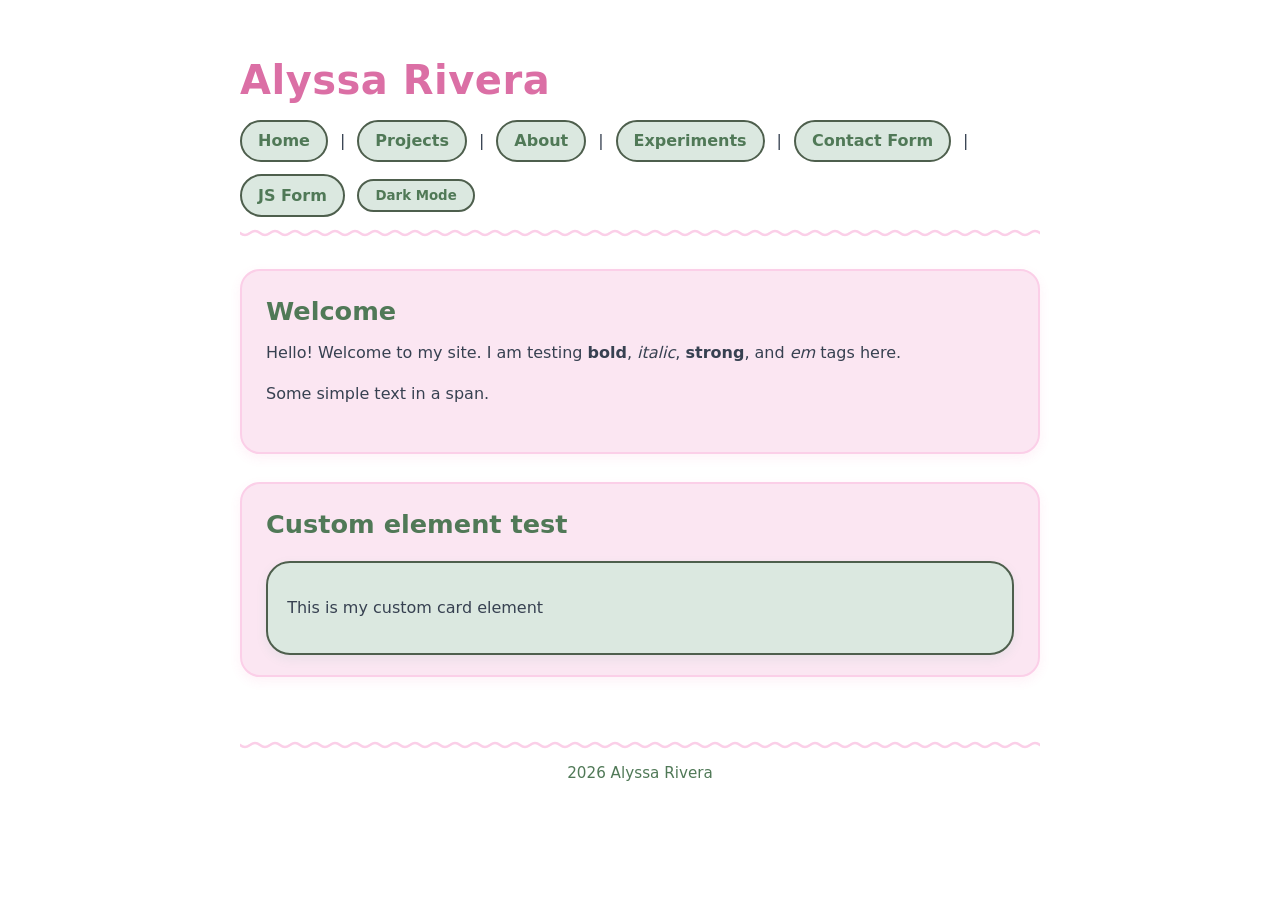
<file: index.html>
<!DOCTYPE html>
<html lang="en">
<head>
  <link rel="stylesheet" href="styles.css">
  <meta charset="UTF-8">
  <title>Home</title>
  <link rel="icon" href="data:,">
  <script src="theme.js" defer></script>
  <script>
    // placeholder script for analytics requirement
  </script>

  <!-- custom element 2 -->
  <script>
    class HelloWorld extends HTMLElement {
      connectedCallback() {
        console.log("Hello World!");
      }
    }
    customElements.define('hello-world', HelloWorld);
  </script>
</head>
<body>
  <!-- custom element instantiation -->
  <hello-world></hello-world>

  <header>
    <h1>Alyssa Rivera</h1>
    <nav>
      <a href="index.html">Home</a> |
      <a href="projects.html">Projects</a> |
      <a href="about.html">About</a> |
      <a href="experiments.html">Experiments</a> |
      <a href="form-no-js.html">Contact Form</a> |
      <a href="form-with-js.html">JS Form</a>
      <button type="button" id="theme-toggle" hidden>Dark Mode</button>
    </nav>
  </header>

  <main>
    <section>
      <h2>Welcome</h2>
      <p>Hello! Welcome to my site. I am testing <b>bold</b>, <i>italic</i>, <strong>strong</strong>, and <em>em</em> tags here.</p>
      <div>
        <span>Some simple text in a span.</span>
      </div>
      <br>
      <noscript>
        <p>javascript is currently turned off</p>
      </noscript>
    </section>

    <section>
      <h2>Custom element test</h2>
      <my-card>
        <p>This is my custom card element</p>
      </my-card>
    </section>
  </main>

  <footer>
    <p>2026 Alyssa Rivera</p>
  </footer>
</body>
</html>
</file>
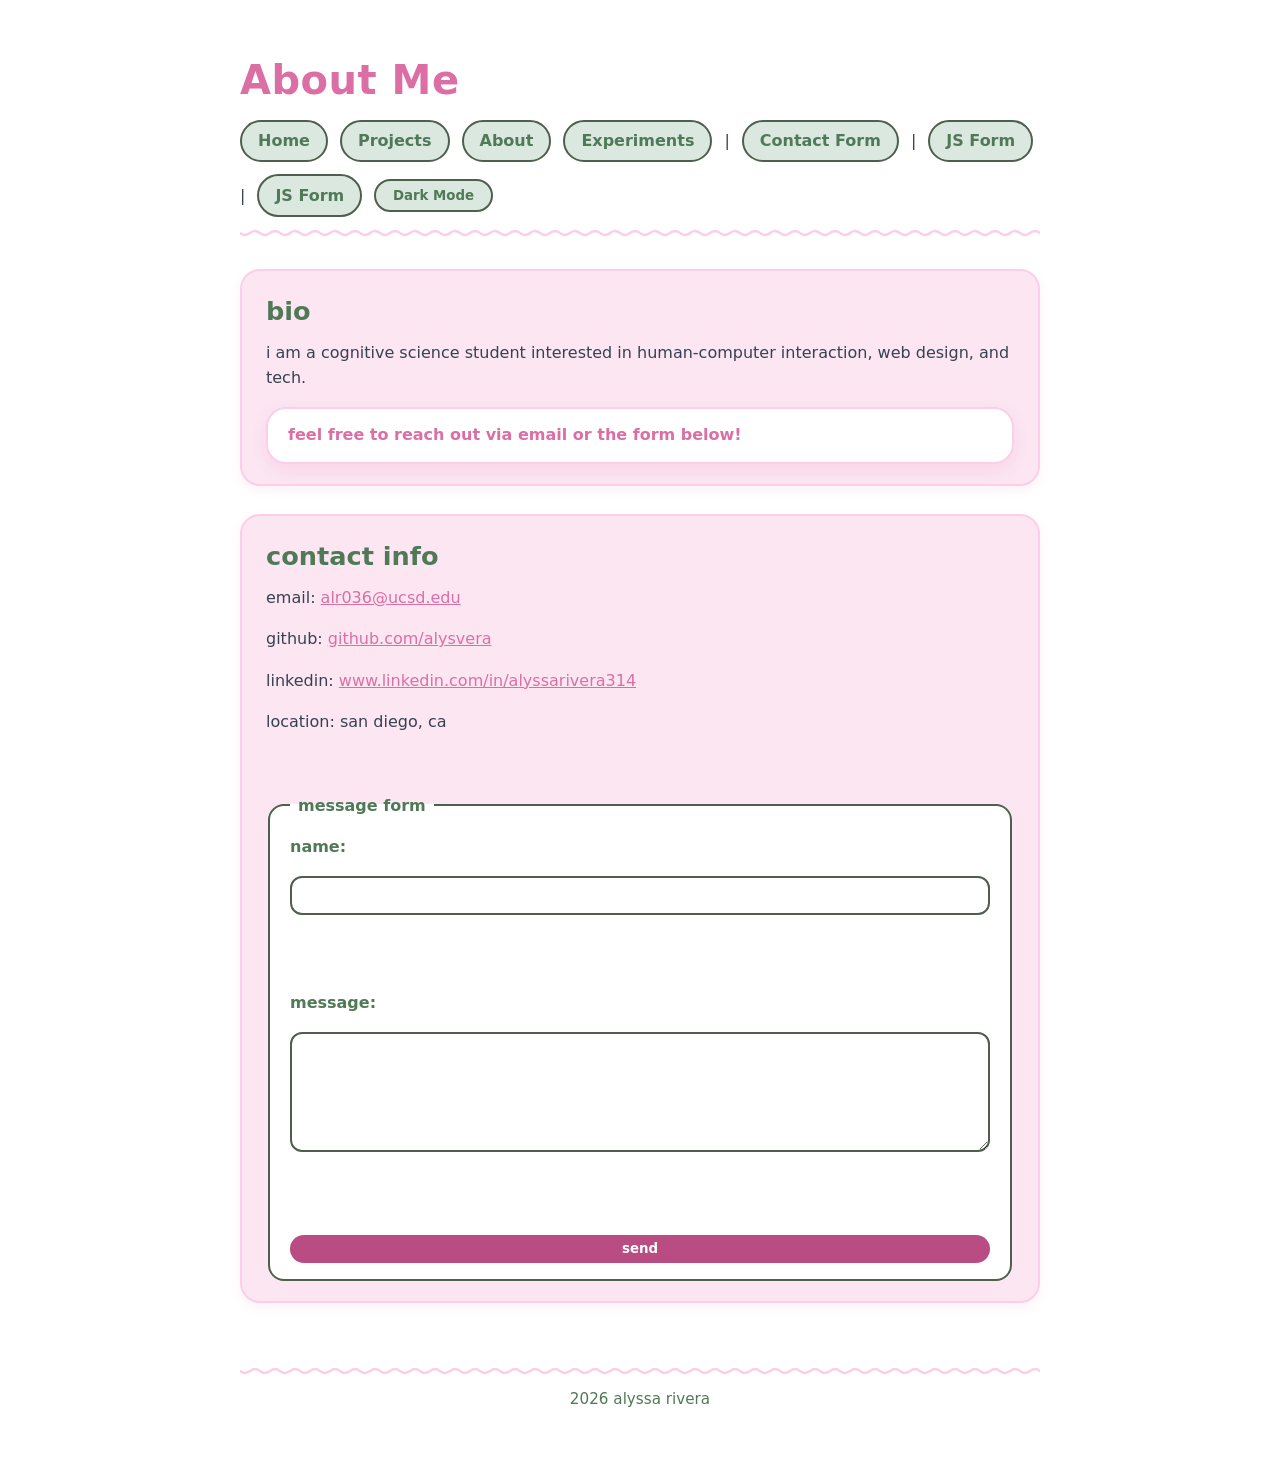
<file: about.html>
<!DOCTYPE html>
<html lang="en">
<head>
  <link rel="stylesheet" href="styles.css">
  <meta charset="UTF-8">
  <title>About</title>
  <script src="theme.js" defer></script>
</head>
<body>
  <header>
    <h1>About Me</h1>
    <nav>
      <a href="index.html">Home</a>
      <a href="projects.html">Projects</a>
      <a href="about.html">About</a>
      <a href="experiments.html">Experiments</a> |
      <a href="form-no-js.html">Contact Form</a> |
      <a href="form-with-js.html">JS Form</a> |
      <a href="form-with-js.html">JS Form</a>
      <button type="button" id="theme-toggle" hidden>Dark Mode</button>
    </nav>
  </header>

  <main>
    <section>
      <h2>bio</h2>
      <p>i am a cognitive science student interested in human-computer interaction, web design, and tech.</p>

      <!-- dialog element test -->
      <dialog open>
        <p>feel free to reach out via email or the form below!</p>
      </dialog>
    </section>

    <section>
      <h2>contact info</h2>
      <p>email: <a href="mailto:alr036@ucsd.edu">alr036@ucsd.edu</a></p>
      <p>github: <a href="https://github.com" target="_blank" rel="noopener">github.com/alysvera</a></p>
      <p>linkedin: <a href="https://linkedin.com" target="_blank" rel="noopener">www.linkedin.com/in/alyssarivera314</a></p>
      <p>location: san diego, ca</p>

      <br>

      <!-- required form tags block -->
      <form action="#">
        <fieldset>
          <legend>message form</legend>

          <label for="name">name:</label>
          <input type="text" id="name" name="name"><br><br>

          <label for="msg">message:</label>
          <textarea id="msg" name="msg"></textarea><br><br>

          <input type="submit" value="send">
        </fieldset>
      </form>
    </section>
  </main>

  <footer>
    <p>2026 alyssa rivera</p>
  </footer>
</body>
</html>
</file>
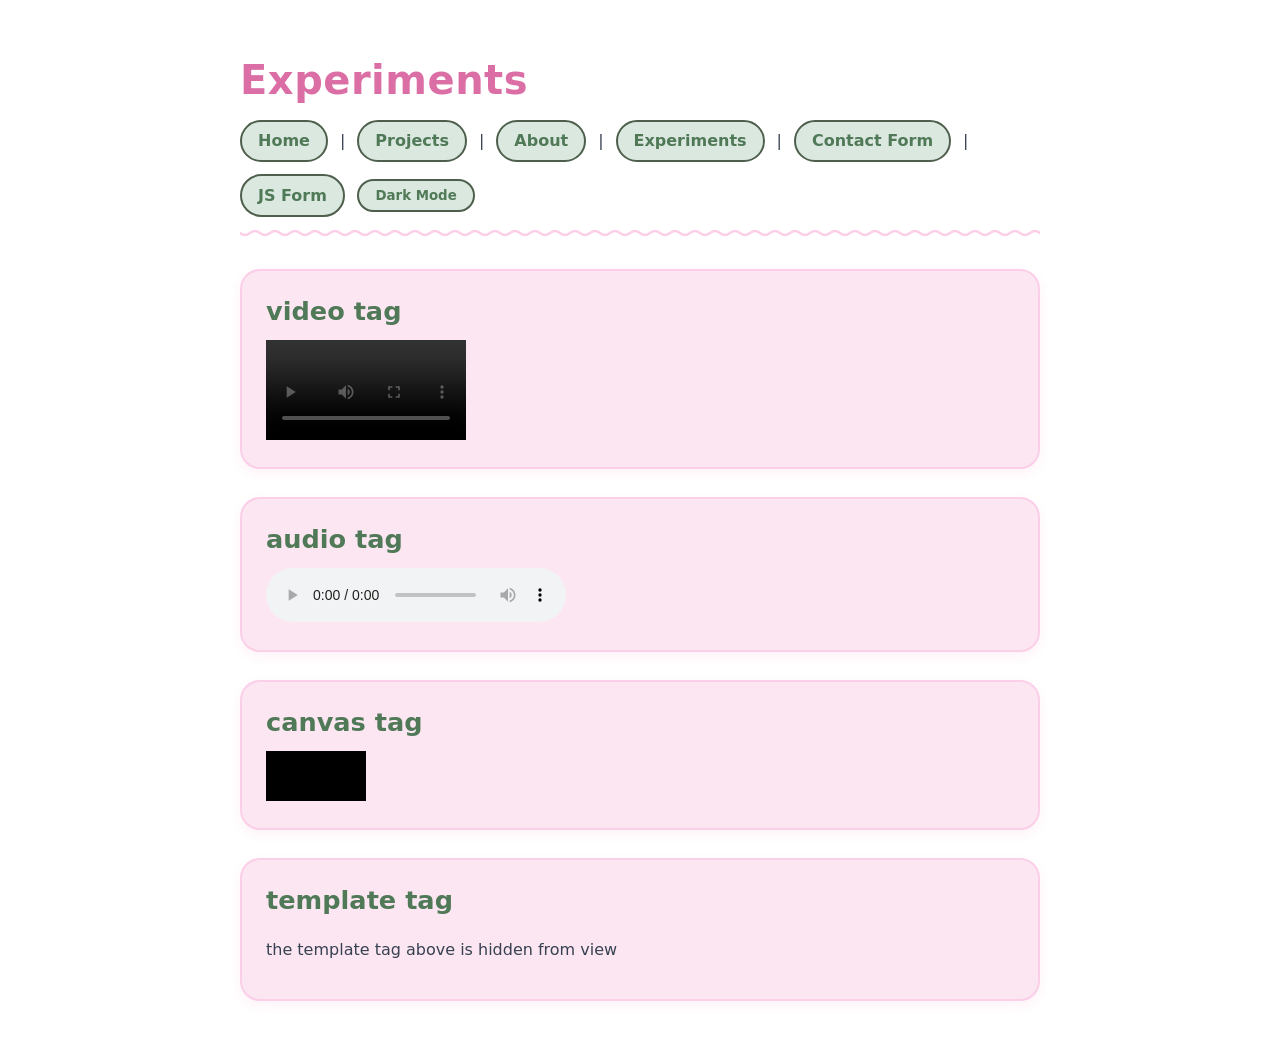
<file: experiments.html>
<!DOCTYPE html>
<html lang="en">
<head>
  <link rel="stylesheet" href="styles.css">
  <meta charset="UTF-8">
  <title>Experiments</title>
  <script src="theme.js" defer></script>
</head>
<body>
  <header>
    <h1>Experiments</h1>
    <nav>
      <a href="index.html">Home</a> |
      <a href="projects.html">Projects</a> |
      <a href="about.html">About</a> |
      <a href="experiments.html">Experiments</a> |
      <a href="form-no-js.html">Contact Form</a> |
      <a href="form-with-js.html">JS Form</a>
      <button type="button" id="theme-toggle" hidden>Dark Mode</button>
    </nav>
  </header>

  <main>
    <section>
      <h2>video tag</h2>
      <video controls width="200">
        <source src="https://cdn.pixabay.com/video/2025/05/27/282086.mp4?download" type="video/mp4">
      </video>
    </section>

    <section>
      <h2>audio tag</h2>
      <audio controls src="https://cdn.pixabay.com/download/audio/2026/04/13/audio_9bee257339.mp3?filename=alexzavesa-calm-inspiring-piano-logo-short-version-518990.mp3"></audio>
    </section>

    <section>
      <h2>canvas tag</h2>
      <canvas id="myCanvas" width="100" height="50"></canvas>
      <script>
        const canvas = document.getElementById("myCanvas");
        const ctx = canvas.getContext("2d");
        ctx.fillRect(0, 0, 100, 50);
      </script>
    </section>

    <section>
      <h2>template tag</h2>
      <template id="myTemp">
        <p>this is inside the template</p>
      </template>
      <p>the template tag above is hidden from view</p>
    </section>
</main>
</body>
</html>
</file>
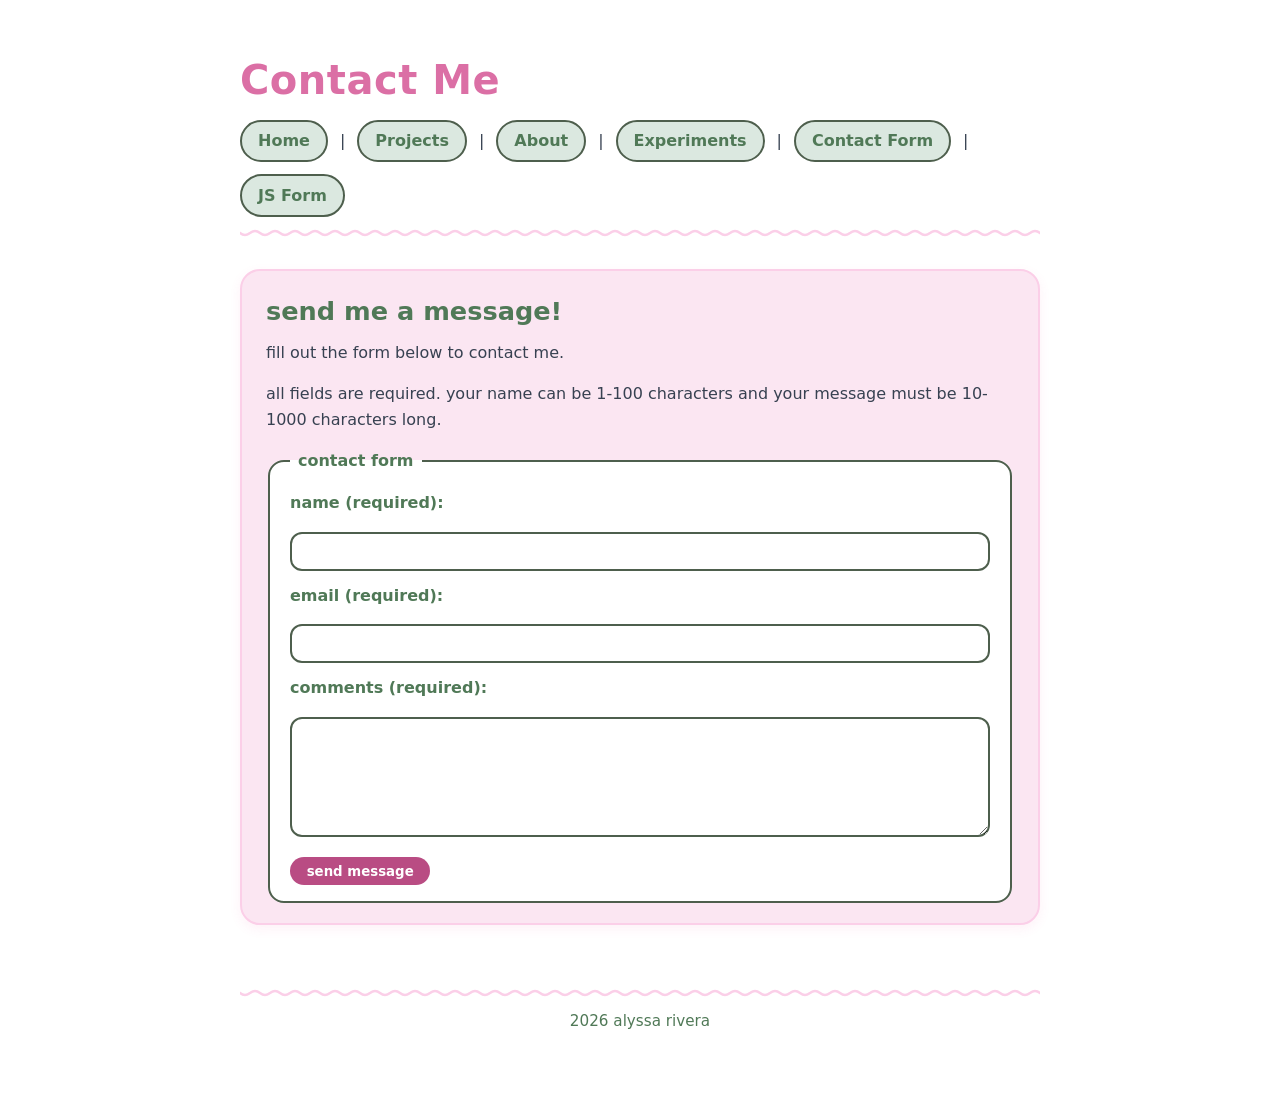
<file: form-no-js.html>
<!DOCTYPE html>
<html lang="en">
<head>
    <meta charset="UTF-8">
    <meta name="viewport" content="width=device-width, initial-scale=1.0">
    <title>Contact Form</title>
    <link rel="stylesheet" href="styles.css">
</head>
<body>
    <header>
        <h1>Contact Me</h1>
        <nav>
            <a href="index.html">Home</a> |
            <a href="projects.html">Projects</a> |
            <a href="about.html">About</a> |
            <a href="experiments.html">Experiments</a> |
            <a href="form-no-js.html">Contact Form</a> |
            <a href="form-with-js.html">JS Form</a>
        </nav>
    </header>

    <main>
        <section>
            <h2>send me a message!</h2>
            <p>fill out the form below to contact me.</p>
            <p>all fields are required. your name can be
               1-100 characters and your message must be
               10-1000 characters long.</p>

            <form action="https://httpbin.org/post" method="post">
                <fieldset>
                    <legend>contact form</legend>

                    <label for="name">name (required):</label>
                    <input type="text" id="name" name="name"
                           autocomplete="name" required
                           minlength="1" maxlength="100">

                    <label for="email">email (required):</label>
                    <input type="email" id="email" name="email"
                           autocomplete="email" required>

                    <label for="comments">comments (required):</label>
                    <textarea id="comments" name="comments"
                              required minlength="10"
                              maxlength="1000"></textarea>

                    <input type="hidden" name="possible_bot"
                           value="true">

                    <button type="submit">send message</button>
                </fieldset>
            </form>
        </section>
    </main>

    <footer>
        <p>2026 alyssa rivera</p>
    </footer>
</body>
</html>
</file>
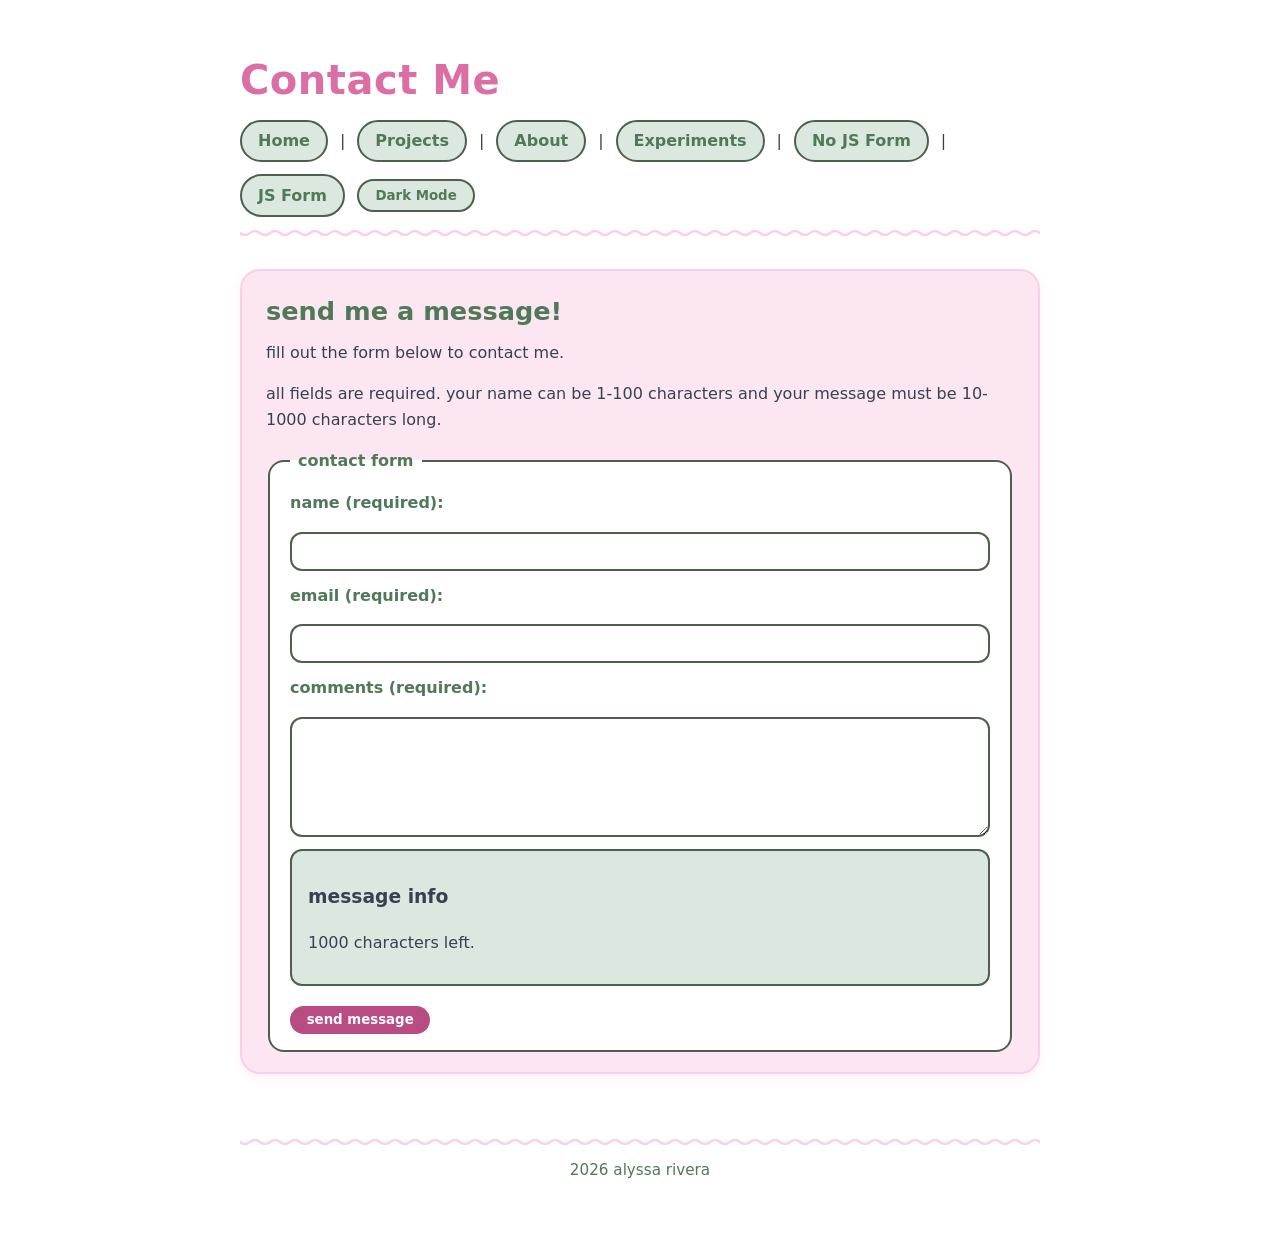
<file: form-with-js.html>
<!DOCTYPE html>
<html lang="en">
<head>
    <meta charset="UTF-8">
    <meta name="viewport" content="width=device-width, initial-scale=1.0">
    <title>Contact Form with JS</title>
    <link rel="stylesheet" href="styles.css">
    <script src="form.js" defer></script>
    <script src="theme.js" defer></script>
</head>
<body>
    <header>
        <h1>Contact Me</h1>
        <nav>
            <a href="index.html">Home</a> |
            <a href="projects.html">Projects</a> |
            <a href="about.html">About</a> |
            <a href="experiments.html">Experiments</a> |
            <a href="form-no-js.html">No JS Form</a> |
            <a href="form-with-js.html">JS Form</a>
            <button type="button" id="theme-toggle" hidden>Dark Mode</button>
        </nav>
    </header>

    <main>
        <section>
            <h2>send me a message!</h2>
            <p>fill out the form below to contact me.</p>
            <p>
                all fields are required. your name can be
                1-100 characters and your message must be
                10-1000 characters long.
            </p>

            <form action="https://httpbin.org/post" method="post">
                <fieldset>
                    <legend>contact form</legend>

                    <!-- name field -->
                    <label for="name">name (required):</label>
                    <input type="text" id="name" name="name"
                           autocomplete="name"
                           required minlength="1" maxlength="100"
                           aria-describedby="name-error">

                    <!-- email field -->
                    <label for="email">email (required):</label>
                    <input type="email" id="email" name="email"
                           autocomplete="email"
                           required
                           aria-describedby="email-error">

                    <!-- comments field -->
                    <label for="comments">comments (required):</label>
                    <textarea id="comments" name="comments"
                              required minlength="10" maxlength="1000"
                              aria-describedby="comments-error character-count"></textarea>

                    <!-- hidden fields -->
                    <input type="hidden" name="possible_bot" value="true">

                    <input type="hidden" id="form-errors"
                           name="form-errors" value="[]">

                    <!-- error messages -->
                    <div id="error-area" aria-live="polite" hidden>
                        <h3>form errors</h3>
                        <p id="name-error"></p>
                        <p id="email-error"></p>
                        <p id="comments-error"></p>
                    </div>

                    <!-- character counter -->
                    <div id="info-area" hidden>
                        <h3>message info</h3>
                        <p id="character-count"></p>
                    </div>

                    <button type="submit">send message</button>
                </fieldset>
            </form>
        </section>
    </main>

    <footer>
        <p>2026 alyssa rivera</p>
    </footer>
</body>
</html>
</file>
<file: styles.css>
/* author: alyssa rivera */
/* homework 4 styles */

/* light mode colors */
:root {
  --color-pink: #db6fa5;
  --color-green: #507957;
  --color-bubble-pink: #fbe6f2;
  --color-bubble-green: #dbe8e0;
  --color-bg: #ffffff;
  --color-text: #374151;
  --color-field: #ffffff;
  --color-border: #4e5f4d;
  --color-soft-border: #fbcfe8;
  --color-error-bg: #fff1f0;
  --color-error-text: #9f1d16;
  --color-error-border: #b42318;
  --font-bubbly: ui-rounded, "Comic Sans MS", "Chalkboard SE", system-ui, sans-serif;
  --max-width: 800px;
}

/* dark mode colors */
[data-theme="dark"] {
  --color-pink: #f3a6d0;
  --color-green: #b1d9b7;
  --color-bubble-pink: #382936;
  --color-bubble-green: #293d33;
  --color-bg: #1e1e24;
  --color-text: #f5edf3;
  --color-field: #302c35;
  --color-border: #b1d9b7;
  --color-soft-border: #80546f;
  --color-error-bg: #482c34;
  --color-error-text: #ffd0d0;
  --color-error-border: #ff9a9a;
}

/* base styles */
* {
  box-sizing: border-box;
}

body {
  font-family: var(--font-bubbly);
  color: var(--color-text);
  background-color: var(--color-bg);
  line-height: 1.6;
  margin: 0;
  padding: 2rem 1rem;
}

/* layout */
header, main, footer {
  max-width: var(--max-width);
  margin: 0 auto;
  padding: 1rem 0;
}

/* headings */
h1 {
  font-size: 2.5rem;
  color: var(--color-pink);
  margin-top: 0;
  margin-bottom: 0.5rem;
  letter-spacing: 0.5px;
}

h2 {
  font-size: 1.6rem;
  color: var(--color-green);
  margin-top: 0;
  margin-bottom: 0.5rem;
}

/* section cards */
section {
  background-color: var(--color-bubble-pink);
  border: 2px solid var(--color-soft-border);
  border-radius: 20px;
  padding: 1.25rem 1.5rem;
  box-shadow: 0 4px 12px rgba(236, 72, 153, 0.08);
}

/* dialog */
dialog,
dialog[open] {
  position: static;
  display: block;
  inset: auto;
  width: 100%;
  margin: 1rem 0 0;
  background-color: var(--color-field);
  border: 2px solid var(--color-soft-border);
  border-radius: 20px;
  padding: 0.85rem 1.25rem;
  color: var(--color-pink);
  box-shadow: 0 6px 16px rgba(236, 72, 153, 0.1);
  font-weight: 600;
}

dialog p {
  margin: 0;
}

/* custom card */
my-card {
  display: block;
  background-color: var(--color-bubble-green);
  border: 2px solid var(--color-border);
  border-radius: 24px;
  padding: 1em 1.2em;
  margin-top: 1rem;
  box-shadow: 0 4px 12px rgba(5, 150, 105, 0.08);
}

/* navigation */
nav {
  display: flex;
  flex-wrap: wrap;
  align-items: center;
  gap: 0.75rem;
  padding-bottom: 1.25rem;
  background-image: url("data:image/svg+xml,%3Csvg xmlns='http://www.w3.org/2000/svg' width='20' height='8' viewBox='0 0 20 8'%3E%3Cpath d='M0 4 Q 5 0, 10 4 T 20 4' fill='none' stroke='%23fbcfe8' stroke-width='2.5' stroke-linecap='round'/%3E%3C/svg%3E");
  background-repeat: repeat-x;
  background-position: bottom;
}

nav > a {
  color: var(--color-green);
  background-color: var(--color-bubble-green);
  border: 2px solid var(--color-border);
  padding: 0.4rem 1rem;
  border-radius: 999px;
  font-weight: 600;
  text-decoration: none;
}

/* main layout */
main {
  display: grid;
  grid-template-columns: 1fr;
  gap: 1.75rem;
}

/* input fields */
input[type="text"],
input[type="email"],
textarea {
  width: 100%;
  max-width: 320px;
  border: 2px solid var(--color-border);
  border-radius: 12px;
  padding: 0.5rem 0.75rem;
  font-family: inherit;
  font-size: 1rem;
  color: var(--color-text);
  background-color: var(--color-field);
  margin-top: 0.25rem;
}

/* fieldset */
fieldset {
  border: 2px solid var(--color-border);
  border-radius: 16px;
  padding: 1rem 1.25rem;
  background-color: var(--color-field);
  margin-top: 1rem;
  min-width: 0;
}

legend {
  color: var(--color-green);
  font-weight: 600;
  padding: 0 0.5rem;
}

/* buttons */
button,
input[type="submit"] {
  background-color: #b94c83;
  color: #ffffff;
  border: none;
  padding: 0.5em 1.25em;
  border-radius: 999px;
  cursor: pointer;
  font-family: inherit;
  font-weight: 600;
  margin-top: 0.5rem;
}

[data-theme="dark"] button,
[data-theme="dark"] input[type="submit"] {
  background-color: var(--color-pink);
  color: #1e1e24;
}

/* footer */
footer p {
  font-size: 0.95rem;
  color: var(--color-green);
  text-align: center;
  padding-top: 1.25rem;
  margin-top: 2rem;
  background-image: url("data:image/svg+xml,%3Csvg xmlns='http://www.w3.org/2000/svg' width='20' height='8' viewBox='0 0 20 8'%3E%3Cpath d='M0 4 Q 5 0, 10 4 T 20 4' fill='none' stroke='%23fbcfe8' stroke-width='2.5' stroke-linecap='round'/%3E%3C/svg%3E");
  background-repeat: repeat-x;
  background-position: top;
}

h2 + p {
  margin-top: 0.25rem;
}

/* links */
a {
  color: var(--color-pink);
}

a:hover,
button:hover,
input[type="submit"]:hover {
  opacity: 0.85;
}

/* keyboard focus */
a:focus-visible,
button:focus-visible,
input:focus-visible,
textarea:focus-visible {
  outline: 3px solid var(--color-pink);
  outline-offset: 3px;
}

/* contact form layout */
form fieldset {
  display: flex;
  flex-direction: column;
  gap: 0.75rem;
}

form label {
  display: block;
  color: var(--color-green);
  font-weight: 600;
}

form input[type="text"],
form input[type="email"],
form textarea {
  max-width: 100%;
}

form textarea {
  min-height: 120px;
  resize: vertical;
}

form button {
  align-self: flex-start;
}

/* form validation */
form input:user-invalid,
form textarea:user-invalid {
  border-color: var(--color-error-border);
  background-color: var(--color-error-bg);
}

form input:user-valid,
form textarea:user-valid {
  border-color: var(--color-green);
}

/* error messages */
#error-area {
  background-color: var(--color-error-bg);
  border: 2px solid var(--color-error-border);
  border-radius: 12px;
  padding: 0.75rem 1rem;
  color: var(--color-error-text);
}

#error-area p {
  margin: 0.25rem 0;
}

/* character counter */
#info-area {
  background-color: var(--color-bubble-green);
  border: 2px solid var(--color-border);
  border-radius: 12px;
  padding: 0.75rem 1rem;
}

#character-count.warning {
  color: var(--color-error-text);
  font-weight: bold;
}

#error-area[hidden],
#info-area[hidden] {
  display: none;
}

/* theme button */
#theme-toggle {
  margin-top: 0;
  border: 2px solid var(--color-border);
  background-color: var(--color-bubble-green);
  color: var(--color-green);
}

#theme-toggle[hidden] {
  display: none;
}

/* mobile layout */
@media (max-width: 640px) {
  body {
      padding: 1rem 0.75rem;
  }

  nav {
      flex-direction: column;
      align-items: stretch;
      gap: 0.5rem;
  }

  nav > a {
      text-align: center;
  }

  #theme-toggle {
      width: 100%;
  }

  h1 {
      font-size: 2rem;
  }

  h2 {
      font-size: 1.35rem;
  }
}
/* view transition */
::view-transition-old(root),
::view-transition-new(root) {
    animation-duration: 0.6s;
    animation-timing-function: ease-in-out;
}

/* reduced motion */
@media (prefers-reduced-motion: reduce) {
    ::view-transition-old(root),
    ::view-transition-new(root) {
        animation-duration: 0.01ms;
    }
}
</file>
